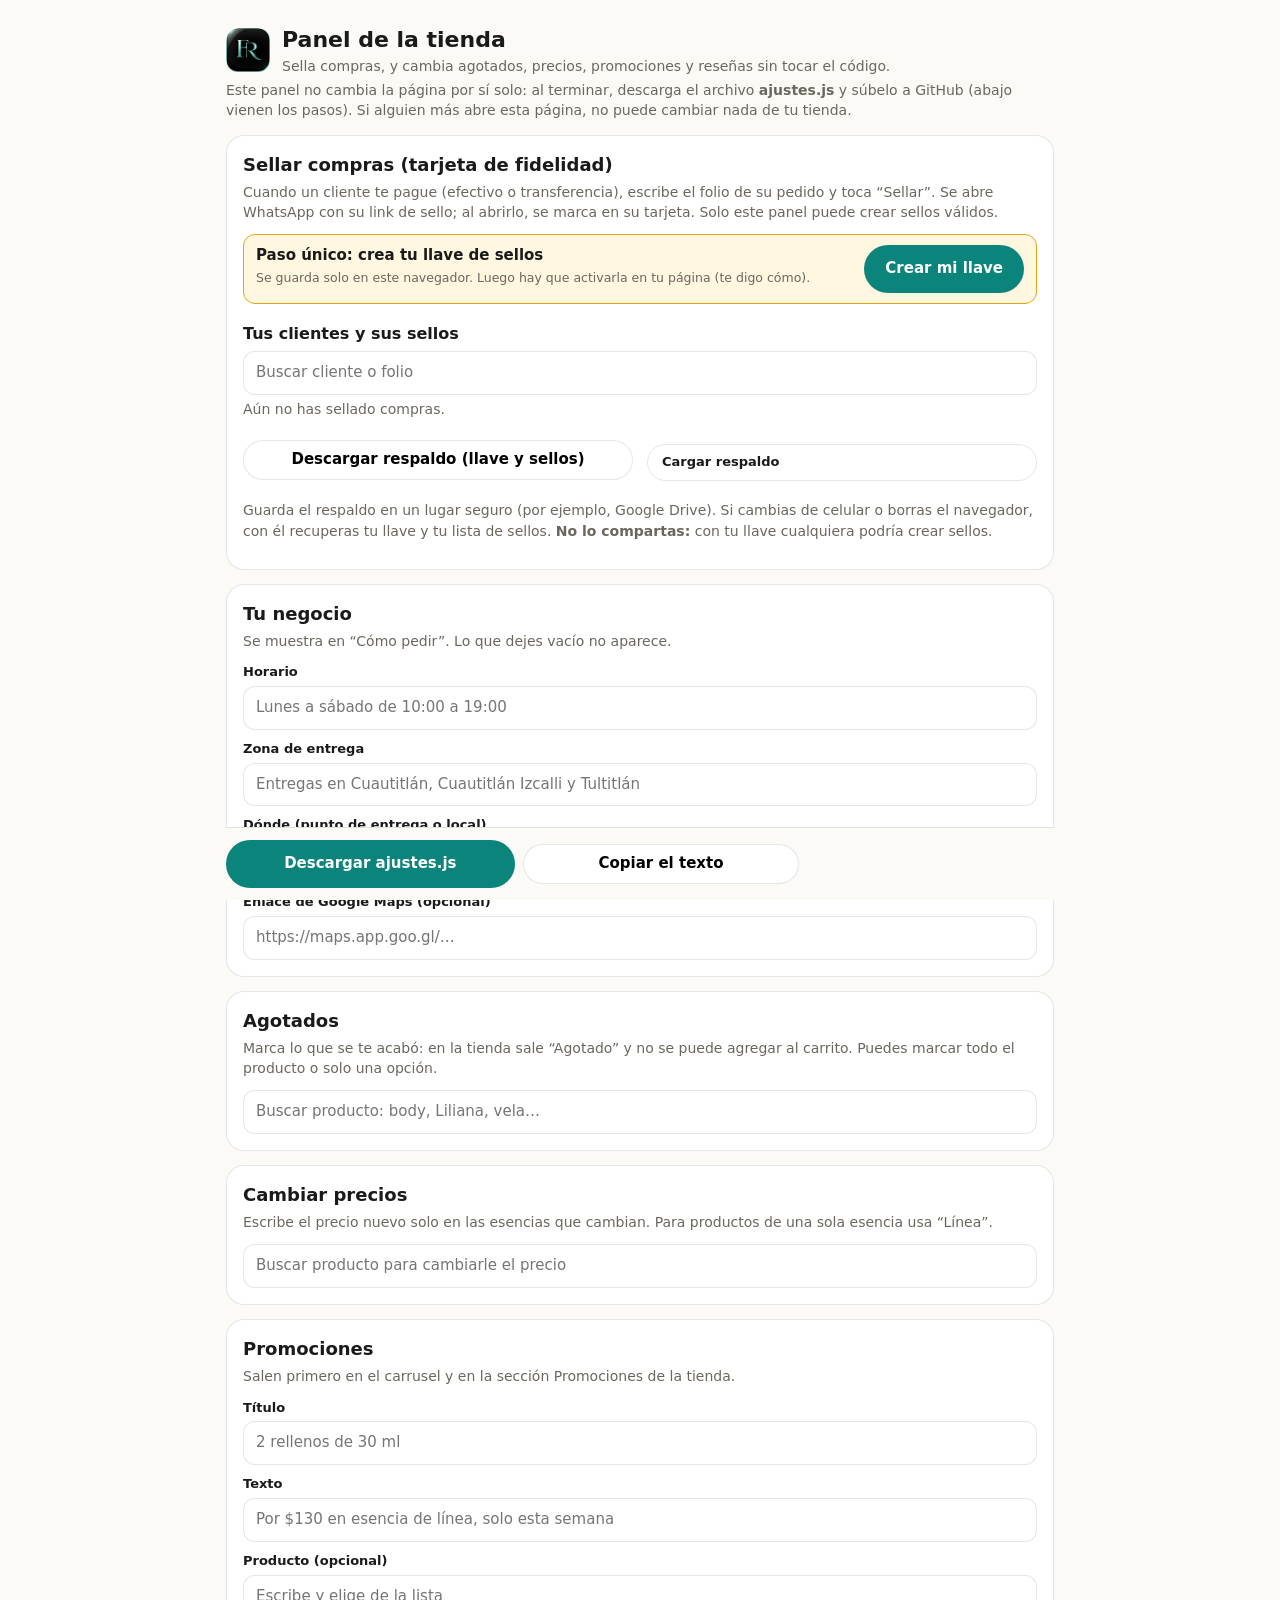
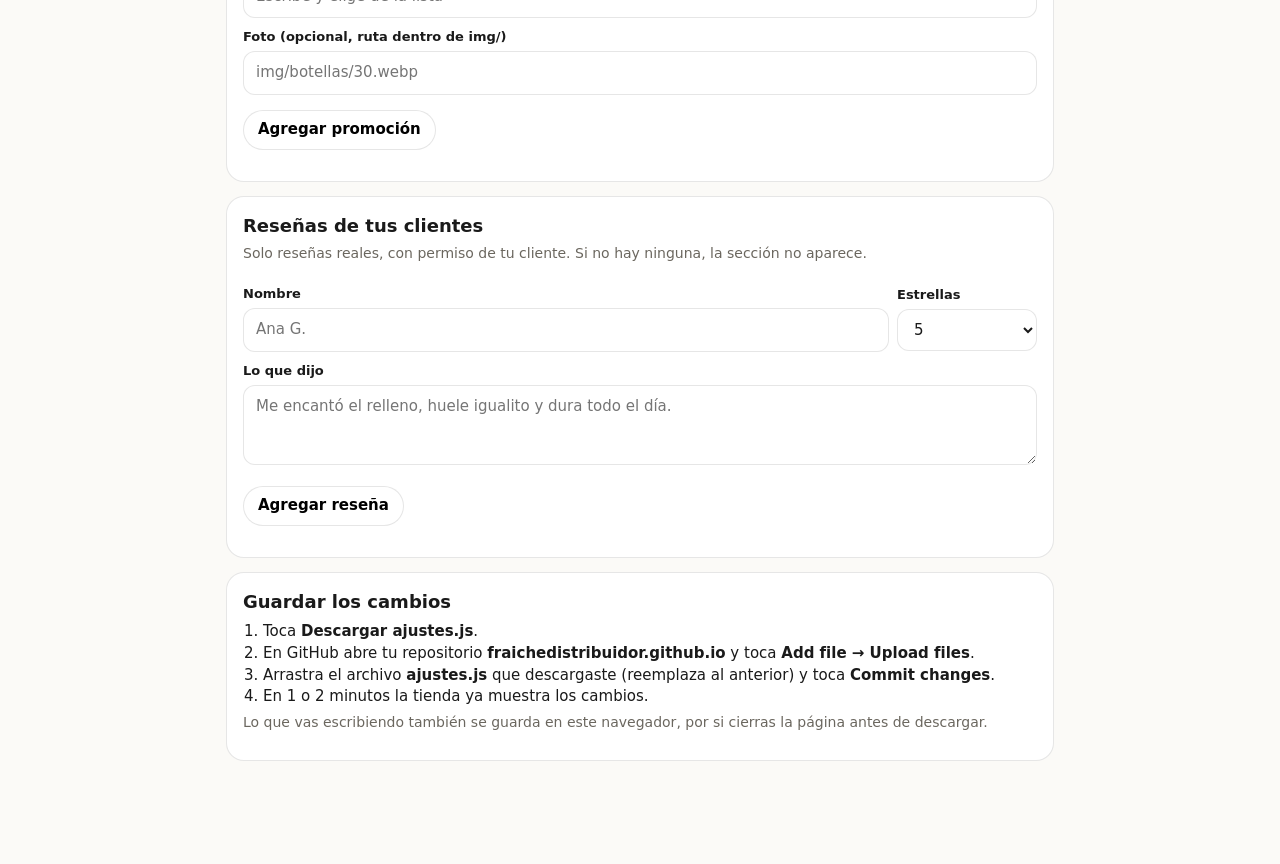
<file: panel.html>
<!DOCTYPE html>
<html lang="es">
<head>
<meta charset="utf-8">
<title>Panel de la tienda</title>
<meta name="viewport" content="width=device-width, initial-scale=1">
<meta name="robots" content="noindex">
<link rel="icon" type="image/png" href="img/logo/logo-96.png">
<style>
  :root{--bg:#fbfaf7;--surface:#fff;--ink:#1a1a1a;--muted:#6b675f;--line:rgba(18,18,18,.1);--accent:#0b857c;--soft:#dcf2ee}
  *{box-sizing:border-box}
  body{margin:0;background:var(--bg);color:var(--ink);font:15px/1.45 system-ui,-apple-system,"Segoe UI",Roboto,sans-serif}
  .wrap{max-width:860px;margin:0 auto;padding:16px}
  header{display:flex;gap:12px;align-items:center;margin:8px 0 4px}
  header img{width:44px;height:44px;border-radius:12px}
  h1{font-size:22px;margin:0}h2{font-size:18px;margin:0 0 4px}
  .nota{color:var(--muted);font-size:14px;margin:4px 0 12px}
  section{background:var(--surface);border:1px solid var(--line);border-radius:18px;padding:16px;margin:14px 0}
  label{display:block;font-weight:600;font-size:13px;margin:10px 0 4px}
  input,textarea,select{width:100%;font:inherit;padding:10px 12px;border:1px solid var(--line);border-radius:12px;background:#fff;color:inherit}
  textarea{min-height:80px}
  button{font:inherit;cursor:pointer;border:1px solid var(--line);background:#fff;border-radius:99px;padding:8px 14px;font-weight:600}
  button.pri{background:var(--accent);color:#fff;border-color:transparent;padding:12px 20px}
  .fila{display:flex;gap:8px;align-items:center;flex-wrap:wrap}
  .fila>*{flex:1;min-width:120px}
  .lista{max-height:420px;overflow:auto;border:1px solid var(--line);border-radius:12px;margin-top:8px}
  .prod{padding:10px 12px;border-bottom:1px solid var(--line)}
  .prod:last-child{border-bottom:0}
  .prod>label,.ops label{display:flex;gap:8px;align-items:center;font-weight:600;margin:0}
  .ops{display:flex;flex-wrap:wrap;gap:4px 14px;margin:6px 0 0 26px}
  .ops label{font-weight:400;font-size:14px}
  input[type=checkbox]{width:18px;height:18px;flex:none}
  .item{display:flex;gap:8px;align-items:flex-start;justify-content:space-between;padding:10px 12px;border:1px solid var(--line);border-radius:12px;margin-top:8px}
  .item small{color:var(--muted)}
  .chip{display:inline-block;background:var(--soft);color:var(--accent);border-radius:99px;padding:2px 10px;font-size:12px;font-weight:700;margin:2px 4px 2px 0}
  .salida{position:sticky;bottom:0;background:var(--bg);padding:12px 0;border-top:1px solid var(--line)}
  ol{margin:6px 0 0;padding-left:20px}
  .ok{color:var(--accent);font-weight:700}
  .sub{font-size:16px;margin:18px 0 6px}
  .aviso{border-color:#e2a516;background:#fff7e0}
  .error{color:#a3261b;font-weight:600}
  .cli{display:block}
  .cli summary{display:flex;justify-content:space-between;gap:8px;align-items:center;cursor:pointer;list-style:none}
  .cli ul{list-style:none;margin:8px 0 0;padding:0;display:grid;gap:4px}
  .cli li{display:flex;justify-content:space-between;font-size:13px;padding:6px 8px;border-radius:8px;background:var(--bg)}
  .carga{display:inline-block;border:1px solid var(--line);border-radius:99px;padding:8px 14px;font-weight:600;cursor:pointer;margin-left:6px}
  textarea[readonly]{min-height:64px;font-size:12px;word-break:break-all}
</style>
</head>
<body>
<div class="wrap">
  <header><img src="img/logo/logo-96.png" alt=""><div><h1>Panel de la tienda</h1><div class="nota" style="margin:0">Sella compras, y cambia agotados, precios, promociones y reseñas sin tocar el código.</div></div></header>
  <p class="nota">Este panel no cambia la página por sí solo: al terminar, descarga el archivo <b>ajustes.js</b> y súbelo a GitHub (abajo vienen los pasos). Si alguien más abre esta página, no puede cambiar nada de tu tienda.</p>

  <section id="secSellos">
    <h2>Sellar compras (tarjeta de fidelidad)</h2>
    <p class="nota">Cuando un cliente te pague (efectivo o transferencia), escribe el folio de su pedido y toca “Sellar”. Se abre WhatsApp con su link de sello; al abrirlo, se marca en su tarjeta. Solo este panel puede crear sellos válidos.</p>
    <div id="llaveBox"></div>
    <div id="sellarBox">
      <div class="fila"><div><label for="sFolio">Folio del pedido</label><input id="sFolio" placeholder="F-261126-1435-7K3Q" autocapitalize="characters" autocomplete="off"></div></div>
      <div class="fila"><div><label for="sCliente">Nombre del cliente</label><input id="sCliente" placeholder="Ana García" list="clientesLista" autocomplete="off"></div>
        <div><label for="sTel">WhatsApp del cliente (opcional)</label><input id="sTel" type="tel" inputmode="numeric" placeholder="55 1234 5678"></div></div>
      <p class="fila"><button class="pri" id="sSellar">Sellar y mandar por WhatsApp</button></p>
      <div id="sResultado"></div>
    </div>
    <h3 class="sub">Tus clientes y sus sellos</h3>
    <input id="sBusca" type="search" placeholder="Buscar cliente o folio">
    <div id="sLista"></div>
    <p class="fila"><button id="respaldo">Descargar respaldo (llave y sellos)</button>
      <label class="carga">Cargar respaldo<input type="file" id="cargaRespaldo" accept="application/json,.json" hidden></label></p>
    <p class="nota">Guarda el respaldo en un lugar seguro (por ejemplo, Google Drive). Si cambias de celular o borras el navegador, con él recuperas tu llave y tu lista de sellos. <b>No lo compartas:</b> con tu llave cualquiera podría crear sellos.</p>
  </section>
  <datalist id="clientesLista"></datalist>

  <section>
    <h2>Tu negocio</h2>
    <p class="nota">Se muestra en “Cómo pedir”. Lo que dejes vacío no aparece.</p>
    <label for="horario">Horario</label><input id="horario" placeholder="Lunes a sábado de 10:00 a 19:00">
    <label for="zona">Zona de entrega</label><input id="zona" placeholder="Entregas en Cuautitlán, Cuautitlán Izcalli y Tultitlán">
    <label for="direccion">Dónde (punto de entrega o local)</label><input id="direccion" placeholder="Plaza Centro, local 12">
    <label for="mapa">Enlace de Google Maps (opcional)</label><input id="mapa" placeholder="https://maps.app.goo.gl/…">
  </section>

  <section>
    <h2>Agotados</h2>
    <p class="nota">Marca lo que se te acabó: en la tienda sale “Agotado” y no se puede agregar al carrito. Puedes marcar todo el producto o solo una opción.</p>
    <input id="buscaAgo" type="search" placeholder="Buscar producto: body, Liliana, vela…">
    <div id="agoMarcados"></div>
    <div class="lista" id="agoLista"></div>
  </section>

  <section>
    <h2>Cambiar precios</h2>
    <p class="nota">Escribe el precio nuevo solo en las esencias que cambian. Para productos de una sola esencia usa “Línea”.</p>
    <input id="buscaPre" type="search" placeholder="Buscar producto para cambiarle el precio" list="prodIds">
    <div id="preEditor"></div>
    <div id="preLista"></div>
  </section>

  <section>
    <h2>Promociones</h2>
    <p class="nota">Salen primero en el carrusel y en la sección Promociones de la tienda.</p>
    <label for="prTitulo">Título</label><input id="prTitulo" placeholder="2 rellenos de 30 ml">
    <label for="prTexto">Texto</label><input id="prTexto" placeholder="Por $130 en esencia de línea, solo esta semana">
    <label for="prProd">Producto (opcional)</label><input id="prProd" list="prodIds" placeholder="Escribe y elige de la lista">
    <label for="prImg">Foto (opcional, ruta dentro de img/)</label><input id="prImg" placeholder="img/botellas/30.webp">
    <p><button id="prAgregar">Agregar promoción</button></p>
    <div id="prLista"></div>
  </section>

  <section>
    <h2>Reseñas de tus clientes</h2>
    <p class="nota">Solo reseñas reales, con permiso de tu cliente. Si no hay ninguna, la sección no aparece.</p>
    <div class="fila"><div><label for="reNombre">Nombre</label><input id="reNombre" placeholder="Ana G."></div>
      <div style="max-width:140px"><label for="reEstrellas">Estrellas</label><select id="reEstrellas"><option>5</option><option>4</option><option>3</option><option>2</option><option>1</option></select></div></div>
    <label for="reTexto">Lo que dijo</label><textarea id="reTexto" placeholder="Me encantó el relleno, huele igualito y dura todo el día."></textarea>
    <p><button id="reAgregar">Agregar reseña</button></p>
    <div id="reLista"></div>
  </section>

  <section>
    <h2>Guardar los cambios</h2>
    <ol>
      <li>Toca <b>Descargar ajustes.js</b>.</li>
      <li>En GitHub abre tu repositorio <b>fraichedistribuidor.github.io</b> y toca <b>Add file → Upload files</b>.</li>
      <li>Arrastra el archivo <b>ajustes.js</b> que descargaste (reemplaza al anterior) y toca <b>Commit changes</b>.</li>
      <li>En 1 o 2 minutos la tienda ya muestra los cambios.</li>
    </ol>
    <p class="nota">Lo que vas escribiendo también se guarda en este navegador, por si cierras la página antes de descargar.</p>
  </section>

  <div class="salida fila">
    <button class="pri" id="descargar">Descargar ajustes.js</button>
    <button id="copiar">Copiar el texto</button>
    <span id="msg" class="ok"></span>
  </div>
</div>
<datalist id="prodIds"></datalist>

<script src="productos.js"></script>
<script src="catalogo.js"></script>
<script src="existencias.js"></script>
<script src="ajustes.js"></script>
<script>
'use strict';
const $ = s => document.querySelector(s);
const esc = s => String(s).replace(/[&<>"]/g, c => ({ '&': '&amp;', '<': '&lt;', '>': '&gt;', '"': '&quot;' })[c]);
const norm = s => String(s).toLowerCase().normalize('NFD').replace(/[̀-ͯ]/g, '');
const store = { get(k) { try { return JSON.parse(localStorage.getItem(k)); } catch (e) { return null; } }, set(k, v) { try { localStorage.setItem(k, JSON.stringify(v)); } catch (e) {} } };

// todos los productos que se ven en la tienda
const PRODS = [
  ...(window.PRODUCTOS || []).filter(p => p.cat === 'nuevo' || p.cat === 'relleno' || p.mostrar).filter(p => !p.medida),
  ...(window.EXISTENCIAS || []).map(p => ({ ...p, nombre: p.nombre + ' (en existencia)' })),
  ...(window.CATALOGO || []),
];
const porId = Object.fromEntries(PRODS.map(p => [p.id, p]));
$('#prodIds').innerHTML = PRODS.map(p => `<option value="${esc(p.id)}">${esc(p.nombre)}</option>`).join('');

const base = Object.assign({ negocio: {}, agotados: [], precios: {}, promociones: [], resenas: [] }, window.AJUSTES || {});
// lo guardado en este navegador, sobre lo que trae ajustes.js (así no se pierden campos nuevos como pago o llaveSellos)
let A = Object.assign(JSON.parse(JSON.stringify(base)), store.get('fr_panel') || {});
if (!A.pago && base.pago) A.pago = base.pago;
if (!A.llaveSellos && base.llaveSellos) A.llaveSellos = base.llaveSellos;
// lo que el panel no edita (horas ocupadas) se conserva de ajustes.js
A.negocio = { ...A.negocio };
if (!A.negocio.ocupado && (base.negocio || {}).ocupado) A.negocio.ocupado = base.negocio.ocupado;
if (!A.negocio.horario && (base.negocio || {}).horario) A.negocio.horario = base.negocio.horario;
const guarda = () => { store.set('fr_panel', A); $('#msg').textContent = ''; };

// ---- sellos de la tarjeta de fidelidad ----
// La llave privada se queda solo en este navegador (y en tu respaldo). La pública va en ajustes.js → llaveSellos.
const URL_TIENDA = 'https://fraichedistribuidor.github.io/';
const FOLIO_RE = /^F-\d{6}-\d{4}(-[2-9A-HJKMNP-Z]{4})?$/;
const META = 8;
const b64u = buf => btoa(String.fromCharCode(...new Uint8Array(buf))).replace(/\+/g, '-').replace(/\//g, '_').replace(/=+$/, '');
const hoy = () => { const d = new Date(); d.setMinutes(d.getMinutes() - d.getTimezoneOffset()); return d.toISOString().slice(0, 10); };
const clave = s => norm(s).replace(/\s+/g, ' ').trim();
let llave = store.get('fr_llave');
let sellados = store.get('fr_sellados') || [];
const guardaSellados = () => store.set('fr_sellados', sellados);
const activa = () => llave && window.AJUSTES && AJUSTES.llaveSellos && AJUSTES.llaveSellos.x === llave.publica.x && AJUSTES.llaveSellos.y === llave.publica.y;
function renderLlave() {
  $('#sellarBox').hidden = !llave;
  if (!llave) {
    $('#llaveBox').innerHTML = `<div class="item aviso"><span><b>Paso único: crea tu llave de sellos</b><br><small>Se guarda solo en este navegador. Luego hay que activarla en tu página (te digo cómo).</small></span><button class="pri" id="crearLlave">Crear mi llave</button></div>`;
    return;
  }
  $('#llaveBox').innerHTML = activa() ? '<p class="ok">✔ Tu llave de sellos está activa en tu página.</p>'
    : `<div class="item aviso" style="display:block"><b>Falta activar tu llave en la página</b>
      <p class="nota">Copia este texto y mándaselo a Claude por el chat (o descarga ajustes.js y súbelo a GitHub). Es la parte pública de tu llave: no es secreta. Mientras no esté activa, los links de sello no funcionan.</p>
      <textarea readonly id="llavePub">${esc(JSON.stringify(llave.publica))}</textarea><p><button id="copiaLlave">Copiar llave pública</button></p></div>`;
}
async function firma(folio) {
  const k = await crypto.subtle.importKey('jwk', llave.privada, { name: 'ECDSA', namedCurve: 'P-256' }, false, ['sign']);
  return b64u(await crypto.subtle.sign({ name: 'ECDSA', hash: 'SHA-256' }, k, new TextEncoder().encode('fraiche-sello|' + folio)));
}
// clientes: cuántas compras selladas lleva cada uno y en qué va su tarjeta
function clientes() {
  const g = {};
  for (const s of sellados) { const k = clave(s.cliente); (g[k] = g[k] || { nombre: s.cliente, tel: s.tel, sellos: [] }).sellos.push(s); }
  return Object.values(g).sort((a, b) => (b.sellos[0].fecha || '').localeCompare(a.sellos[0].fecha || ''));
}
const enTarjeta = n => n % META || (n ? META : 0);   // 1…8 en la tarjeta actual
function renderClientes() {
  const txt = norm($('#sBusca').value.trim());
  const l = clientes().filter(c => !txt || norm(c.nombre).includes(txt) || c.sellos.some(s => norm(s.folio).includes(txt)));
  $('#clientesLista').innerHTML = clientes().map(c => `<option value="${esc(c.nombre)}">`).join('');
  $('#sLista').innerHTML = l.length ? l.map(c => {
    const n = c.sellos.length, t = enTarjeta(n);
    const estado = n % META === META - 1 ? '<span class="chip">🎉 Su próxima compra lleva 10%</span>'
      : n % META === 0 ? `<span class="chip">✔ Completó ${n / META} tarjeta${n / META > 1 ? 's' : ''}</span>` : '';
    return `<details class="item cli"><summary><span><b>${esc(c.nombre)}</b> <small>${t} de ${META} en su tarjeta · ${n} compra${n === 1 ? '' : 's'} selladas</small></span>${estado}</summary>
      <ul>${c.sellos.map(s => `<li><span>${esc(s.folio)}</span><small>${esc(s.fecha)}</small></li>`).join('')}</ul></details>`;
  }).join('') : `<p class="nota">${sellados.length ? 'Nadie coincide con tu búsqueda.' : 'Aún no has sellado compras.'}</p>`;
}
$('#sBusca').addEventListener('input', renderClientes);
$('#sCliente').addEventListener('change', () => {   // si ya es cliente, llena su WhatsApp
  const c = clientes().find(x => clave(x.nombre) === clave($('#sCliente').value));
  if (c && c.tel && !$('#sTel').value) $('#sTel').value = c.tel;
});
$('#sSellar').addEventListener('click', async () => {
  const folio = $('#sFolio').value.trim().toUpperCase().replace(/\s+/g, ''), cliente = $('#sCliente').value.trim(), tel = $('#sTel').value.replace(/\D/g, '');
  if (!FOLIO_RE.test(folio)) { $('#sResultado').innerHTML = '<p class="error">Revisa el folio: debe verse como F-261126-1435-7K3Q (viene en el pedido de WhatsApp).</p>'; $('#sFolio').focus(); return; }
  if (!cliente) { $('#sResultado').innerHTML = '<p class="error">Escribe el nombre del cliente, para llevar su cuenta.</p>'; $('#sCliente').focus(); return; }
  const ya = sellados.find(s => s.folio === folio);
  if (ya && !confirm(`Ese folio ya lo sellaste el ${ya.fecha} para ${ya.cliente}. ¿Mandar el link otra vez? (no cuenta como otro sello)`)) return;
  const link = `${URL_TIENDA}#sello=${folio}.${await firma(folio)}`;
  if (!ya) { sellados.unshift({ folio, cliente, tel, fecha: hoy() }); guardaSellados(); }
  const quien = ya ? ya.cliente : cliente, n = sellados.filter(s => clave(s.cliente) === clave(quien)).length;
  const texto = `¡Gracias por tu compra, ${quien}! ✅ Confirmé tu pago del pedido ${folio}.\nAbre este link para agregar tu sello a tu tarjeta de fidelidad:\n${link}`;
  $('#sResultado').innerHTML = `<div class="item" style="display:block"><b>Sello listo · ${esc(quien)} lleva ${enTarjeta(n)} de ${META}</b>
    ${n % META === META - 1 ? '<p class="ok">Su próxima compra lleva 10% de descuento.</p>' : ''}
    <p class="nota">Si no se abrió WhatsApp, copia el link y mándaselo:</p><textarea readonly id="sLink">${esc(link)}</textarea></div>`;
  const num = tel.length === 10 ? '52' + tel : tel;
  window.open(`https://wa.me/${num}?text=${encodeURIComponent(texto)}`, '_blank', 'noopener');
  $('#sFolio').value = ''; renderClientes();
});
document.addEventListener('click', async e => {
  if (e.target.id === 'crearLlave') {
    if (!window.crypto || !crypto.subtle) { alert('Este navegador no puede crear la llave. Ábrelo en Chrome.'); return; }
    const par = await crypto.subtle.generateKey({ name: 'ECDSA', namedCurve: 'P-256' }, true, ['sign', 'verify']);
    const priv = await crypto.subtle.exportKey('jwk', par.privateKey), pub = await crypto.subtle.exportKey('jwk', par.publicKey);
    llave = { privada: priv, publica: { x: pub.x, y: pub.y } }; store.set('fr_llave', llave);
    A.llaveSellos = { ...llave.publica }; guarda(); renderLlave();
  }
  if (e.target.id === 'copiaLlave') {
    try { await navigator.clipboard.writeText($('#llavePub').value); e.target.textContent = '¡Copiada!'; } catch (x) { $('#llavePub').select(); }
  }
});
$('#respaldo').addEventListener('click', () => {
  if (!llave) { alert('Primero crea tu llave de sellos.'); return; }
  const a = document.createElement('a');
  a.href = URL.createObjectURL(new Blob([JSON.stringify({ tipo: 'respaldo-sellos-fraiche', fecha: hoy(), llave, sellados }, null, 1)], { type: 'application/json' }));
  a.download = `respaldo-sellos-${hoy()}.json`; a.click(); URL.revokeObjectURL(a.href);
});
$('#cargaRespaldo').addEventListener('change', async e => {
  try {
    const r = JSON.parse(await e.target.files[0].text());
    if (r.tipo !== 'respaldo-sellos-fraiche' || !r.llave || !r.llave.privada) throw new Error();
    llave = r.llave; store.set('fr_llave', llave);
    const folios = new Set(sellados.map(s => s.folio));
    sellados = [...sellados, ...(r.sellados || []).filter(s => !folios.has(s.folio))]; guardaSellados();
    A.llaveSellos = { ...llave.publica }; guarda(); renderLlave(); renderClientes(); alert('Respaldo cargado.');
  } catch (x) { alert('Ese archivo no es un respaldo de sellos.'); }
});
renderLlave(); renderClientes();

// ---- negocio ----
for (const k of ['horario', 'zona', 'direccion', 'mapa']) {
  $('#' + k).value = (A.negocio || {})[k] || '';
  $('#' + k).addEventListener('input', e => { A.negocio = { ...A.negocio, [k]: e.target.value.trim() }; guarda(); });
}

// ---- agotados ----
const agotado = clave => A.agotados.includes(clave);
function renderAgotados() {
  const txt = norm($('#buscaAgo').value.trim());
  const l = txt ? PRODS.filter(p => norm(p.nombre + ' ' + (p.var || []).map(v => v.n).join(' ')).includes(txt)).slice(0, 40) : [];
  $('#agoLista').hidden = !l.length;
  $('#agoLista').innerHTML = l.map(p => `<div class="prod"><label><input type="checkbox" data-ago="${esc(p.id)}" ${agotado(p.id) ? 'checked' : ''}>${esc(p.nombre)}</label>
    ${p.var && p.var.length > 1 && !p.medida ? `<div class="ops">${p.var.map(v => { const c = p.id + ':' + v.n; return `<label><input type="checkbox" data-ago="${esc(c)}" ${agotado(c) ? 'checked' : ''}>${esc(v.n)}</label>`; }).join('')}</div>` : ''}</div>`).join('');
  $('#agoMarcados').innerHTML = A.agotados.length ? '<p class="nota">Agotados ahora: ' + A.agotados.map(c => {
    const [id, ...r] = c.split(':'); const p = porId[id]; return `<span class="chip">${esc((p ? p.nombre : id) + (r.length ? ' · ' + r.join(':') : ''))} <button data-quita-ago="${esc(c)}" style="padding:0 6px;border:0;background:none">×</button></span>`;
  }).join('') + '</p>' : '';
}
$('#buscaAgo').addEventListener('input', renderAgotados);
document.addEventListener('change', e => {
  const c = e.target.dataset.ago; if (c == null) return;
  A.agotados = e.target.checked ? [...new Set([...A.agotados, c])] : A.agotados.filter(x => x !== c); guarda(); renderAgotados();
});

// ---- precios ----
const ESS = [['linea', 'Línea'], ['neeche', 'Neeche'], ['arabe', 'Árabe']];
function renderPrecios() {
  const id = $('#buscaPre').value.trim(), p = porId[id];
  $('#preEditor').innerHTML = p ? `<div class="item" style="display:block"><b>${esc(p.nombre)}</b>
      <small> · precio actual: ${ESS.filter(([k]) => p.precios && p.precios[k] != null).map(([k, n]) => `${n} $${p.precios[k]}`).join(' · ') || 'por opción o por confirmar'}</small>
      <div class="fila">${ESS.map(([k, n]) => `<div><label>${n}</label><input type="number" min="0" step="1" data-pre="${k}" value="${(A.precios[id] || {})[k] ?? ''}" placeholder="${(p.precios || {})[k] ?? ''}"></div>`).join('')}</div>
      <p><button id="preGuardar">Guardar precio</button></p></div>` : '';
  $('#preLista').innerHTML = Object.entries(A.precios).map(([k, v]) => `<div class="item"><span><b>${esc(porId[k] ? porId[k].nombre : k)}</b><br><small>${ESS.filter(([e]) => v[e] != null).map(([e, n]) => `${n} $${v[e]}`).join(' · ')}</small></span><button data-quita-pre="${esc(k)}">Quitar</button></div>`).join('');
}
$('#buscaPre').addEventListener('input', renderPrecios);
document.addEventListener('click', e => {
  const t = e.target;
  if (t.id === 'preGuardar') {
    const id = $('#buscaPre').value.trim(), v = {};
    document.querySelectorAll('[data-pre]').forEach(i => { if (i.value !== '') v[i.dataset.pre] = Math.max(0, +i.value); });
    if (Object.keys(v).length) A.precios = { ...A.precios, [id]: v }; else { const c = { ...A.precios }; delete c[id]; A.precios = c; }
    guarda(); renderPrecios(); $('#msg').textContent = 'Precio guardado';
  }
  if (t.dataset.quitaPre) { const c = { ...A.precios }; delete c[t.dataset.quitaPre]; A.precios = c; guarda(); renderPrecios(); }
  if (t.dataset.quitaAgo) { A.agotados = A.agotados.filter(x => x !== t.dataset.quitaAgo); guarda(); renderAgotados(); }
  if (t.dataset.quitaPr != null) { A.promociones.splice(+t.dataset.quitaPr, 1); guarda(); renderPromos(); }
  if (t.dataset.quitaRe != null) { A.resenas.splice(+t.dataset.quitaRe, 1); guarda(); renderResenas(); }
});

// ---- promociones ----
function renderPromos() {
  $('#prLista').innerHTML = A.promociones.map((x, i) => `<div class="item"><span><b>${esc(x.titulo)}</b><br><small>${esc(x.texto || '')}${x.producto ? ' · ' + esc(porId[x.producto] ? porId[x.producto].nombre : x.producto) : ''}</small></span><button data-quita-pr="${i}">Quitar</button></div>`).join('');
}
$('#prAgregar').addEventListener('click', () => {
  const titulo = $('#prTitulo').value.trim(); if (!titulo) { $('#prTitulo').focus(); return; }
  const x = { titulo, texto: $('#prTexto').value.trim() }, prod = $('#prProd').value.trim(), img = $('#prImg').value.trim();
  if (prod && porId[prod]) x.producto = prod;
  if (img) x.img = img;
  A.promociones = [...A.promociones, x]; guarda(); renderPromos();
  ['#prTitulo', '#prTexto', '#prProd', '#prImg'].forEach(s => { $(s).value = ''; });
});

// ---- reseñas ----
function renderResenas() {
  $('#reLista').innerHTML = A.resenas.map((x, i) => `<div class="item"><span>${'★'.repeat(x.estrellas || 5)} <b>${esc(x.nombre || '')}</b><br><small>${esc(x.texto)}</small></span><button data-quita-re="${i}">Quitar</button></div>`).join('');
}
$('#reAgregar').addEventListener('click', () => {
  const texto = $('#reTexto').value.trim(); if (!texto) { $('#reTexto').focus(); return; }
  A.resenas = [...A.resenas, { nombre: $('#reNombre').value.trim(), texto, estrellas: +$('#reEstrellas').value }]; guarda(); renderResenas();
  $('#reNombre').value = ''; $('#reTexto').value = '';
});

// ---- archivo ajustes.js ----
const archivo = () => `// Ajustes de la tienda (hechos con panel.html). Para cambiarlos, abre panel.html, edita y sube este archivo de nuevo.
// Lo que esté vacío no se muestra en la página.
window.AJUSTES = ${JSON.stringify(A, null, 2)};
`;
$('#descargar').addEventListener('click', () => {
  const a = document.createElement('a');
  a.href = URL.createObjectURL(new Blob([archivo()], { type: 'text/javascript' }));
  a.download = 'ajustes.js'; a.click(); URL.revokeObjectURL(a.href);
  $('#msg').textContent = 'Listo: ahora súbelo a GitHub';
});
$('#copiar').addEventListener('click', async () => {
  try { await navigator.clipboard.writeText(archivo()); $('#msg').textContent = 'Copiado'; } catch (e) { $('#msg').textContent = 'No se pudo copiar; usa Descargar'; }
});
renderAgotados(); renderPrecios(); renderPromos(); renderResenas();
window.panel = { archivo, get A() { return A; }, get sellados() { return sellados; }, get llave() { return llave; } };   // usado por las pruebas
</script>
</body>
</html>
</file>
